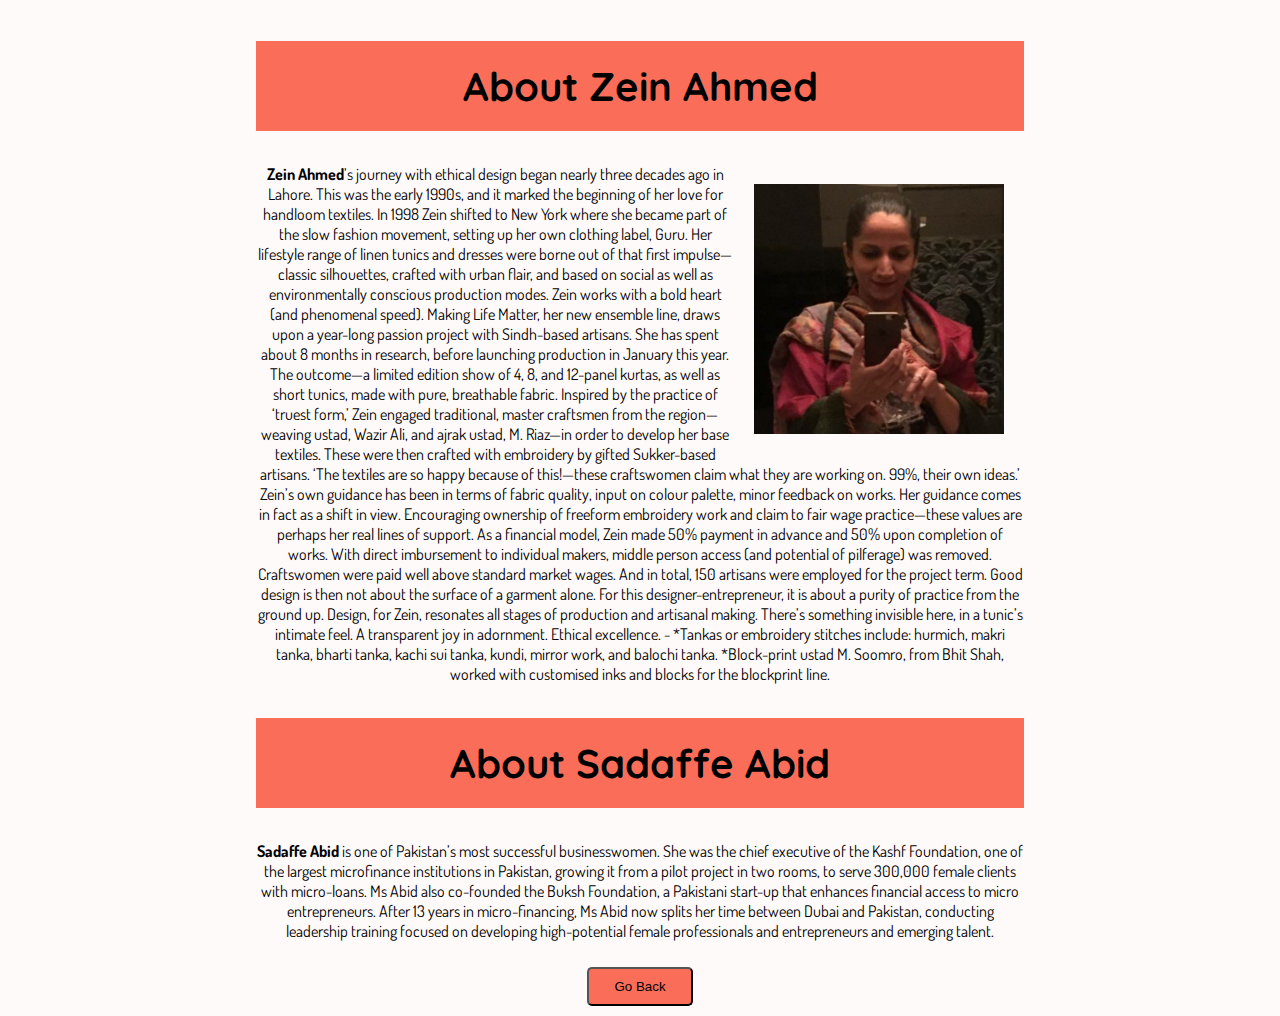
<file: index-1.html>
<!DOCTYPE html>
<html>
<head>
	<title>some title</title>
	<link href="https://fonts.googleapis.com/css?family=Dosis|Quicksand" rel="stylesheet">
	<link rel="stylesheet" type="text/css" href="style.css">
</head>
<body>
<div class="info">
	<h2 class="font">About Zein Ahmed
</h2>
<div>
	<img src="zein.png" class="zein">
</div>
<p><strong>Zein Ahmed</strong>’s journey with ethical design began nearly three decades ago in Lahore. This was the early 1990s, and it marked the beginning of her love for handloom textiles. In 1998 Zein shifted to New York where she became part of the slow fashion movement, setting up her own clothing label, Guru. Her lifestyle range of linen tunics and dresses were borne out of that first impulse—classic silhouettes, crafted with urban flair, and based on social as well as environmentally conscious production modes. 

Zein works with a bold heart (and phenomenal speed). Making Life Matter, her new ensemble line, draws upon a year-long passion project with Sindh-based artisans. She has spent about 8 months in research, before launching production in January this year. The outcome—a limited edition show of 4, 8, and 12-panel kurtas, as well as short tunics, made with pure, breathable fabric.

Inspired by the practice of ‘truest form,’ Zein engaged traditional, master craftsmen from the region—weaving ustad, Wazir Ali, and ajrak ustad, M. Riaz—in order to develop her base textiles. These were then crafted with embroidery by gifted Sukker-based artisans. ‘The textiles are so happy because of this!—these craftswomen claim what they are working on. 99%, their own ideas.’ Zein’s own guidance has been in terms of fabric quality, input on colour palette, minor feedback on works. 

Her guidance comes in fact as a shift in view. Encouraging ownership of freeform embroidery work and claim to fair wage practice—these values are perhaps her real lines of support. As a financial model, Zein made 50% payment in advance and 50% upon completion of works. With direct imbursement to individual makers, middle person access (and potential of pilferage) was removed. Craftswomen were paid well above standard market wages. And in total, 150 artisans were employed for the project term. 

Good design is then not about the surface of a garment alone. For this designer-entrepreneur, it is about a purity of practice from the ground up. Design, for Zein, resonates all stages of production and artisanal making. There’s something invisible here, in a tunic’s intimate feel. A transparent joy in adornment. Ethical excellence.
-
*Tankas or embroidery stitches include:
hurmich, makri tanka, bharti tanka, kachi sui tanka, kundi, mirror work, and balochi tanka. 

*Block-print ustad M. Soomro, from Bhit Shah, worked with customised inks and blocks for the blockprint line.

</p>
<div class="sadaf">
	<h2 class="font">About Sadaffe Abid
</h2>
<p><strong>Sadaffe Abid</strong> is one of Pakistan’s most successful businesswomen. She was the chief executive of the Kashf Foundation, one of the largest microfinance institutions in Pakistan, growing it from a pilot project in two rooms, to serve 300,000 female clients with micro-loans. Ms Abid also co-founded the Buksh Foundation, a Pakistani start-up that enhances financial access to micro entrepreneurs. After 13 years in micro-financing, Ms Abid now splits her time between Dubai and Pakistan, conducting leadership training focused on developing high-potential female professionals and entrepreneurs and emerging talent.
</p>
</div>
<div class="btn">
<button><a href="index.html">Go Back</a></button>
</div>
</file>
<file: style.css>
li{
	display: inline-block;
	padding-left: 30px;
	float: right;
}

.navi{
	background-color: black;
	color: white;
	padding:40px 5px;
	font-weight: bold;
	position: sticky;
	top: 0px;
	z-index: 99999;
}
body{
	background-color: #FFFAFA;
	background-repeat: no-repeat;
	background-size: 1200px 700px;
}
h1{
	color: black;
	font-family: 'Dosis', sans-serif;
	font-size: 60px;
	padding: 30px 30px 30px 5px;
	margin-top: 10px;
	margin-bottom: 10px;
	background-color: #FA6E59;
}
h3{
	color: grey;
	font-size: 20px;

}
.info{
	text-align: center;
	font-family: 'Dosis', sans-serif;
	position: absolute;
	left: 20%;
	right: 20%;
}
	
span{
	font-size: 30px;
}
h2{
	
	font-size: 40px;
	font-family: 'Dosis', sans-serif;
}

img{
	height: 80px;
	width:80px;
	margin: 20px;
}
.styles{
	
}
.small{
	font-size: 20px;
	color: white;
}
.centre{
	text-align: center;
	margin: 100px 100px;
	font-size: 20px;
	font-family: 'Quicksand', sans-serif;

}
.cntr, .middle{
	text-align: center;
	margin: 100px;

}

a{
	color: white;
}
a:hover{
	color: red;
	text-decoration: none;
}
.font{
	font-family: 'Quicksand', sans-serif;
	color: black;
	background-color: #FA6E59;
	padding: 20px;
}
button{
	background-color: #FA6E59;
	padding: 10px 25px;
	border: 1px solid none;
	border-radius: 5px;
	margin: 10px;
	color: white;
}
a{
	text-decoration: none;
}
.zein{
	height: 250px;
	width: 250px;
	float: right;
}
.sadaf }
	text-align: center;
	font-family: 'Dosis', sans-serif;
}
.clor:hover{
	color: red;
}
div a {
	color: black;
	
}
#details{
	text-align: center;
	margin-top: 100px;
	margin-bottom: 200px;	
}
.card-img-top{
        width: 100%;
        height: 100%;
        margin: 0px;

}
.row{
	font-family: 'Dosis', sans-serif;
		text-align: center;
}
.my-4a{
	padding: none;
	text-align: center;
	color: black;
	background-color:#f77562de;
	font-size: 50px;
}
.card-text{
	color: #FA6E59;
}
.btn-block{
	background-color: #f77562de;
	border: none;
}
.btn-block:hover{

	color: black;
	background-color: #f77562de !important;
}
small{
	font-size: 30px;

}
.py-5 {
	background-color:#FA6E59 !important; 
	padding-top:20px !important;
	padding-bottom: 20px !important;
	margin-bottom: 20px;
}
</file>
